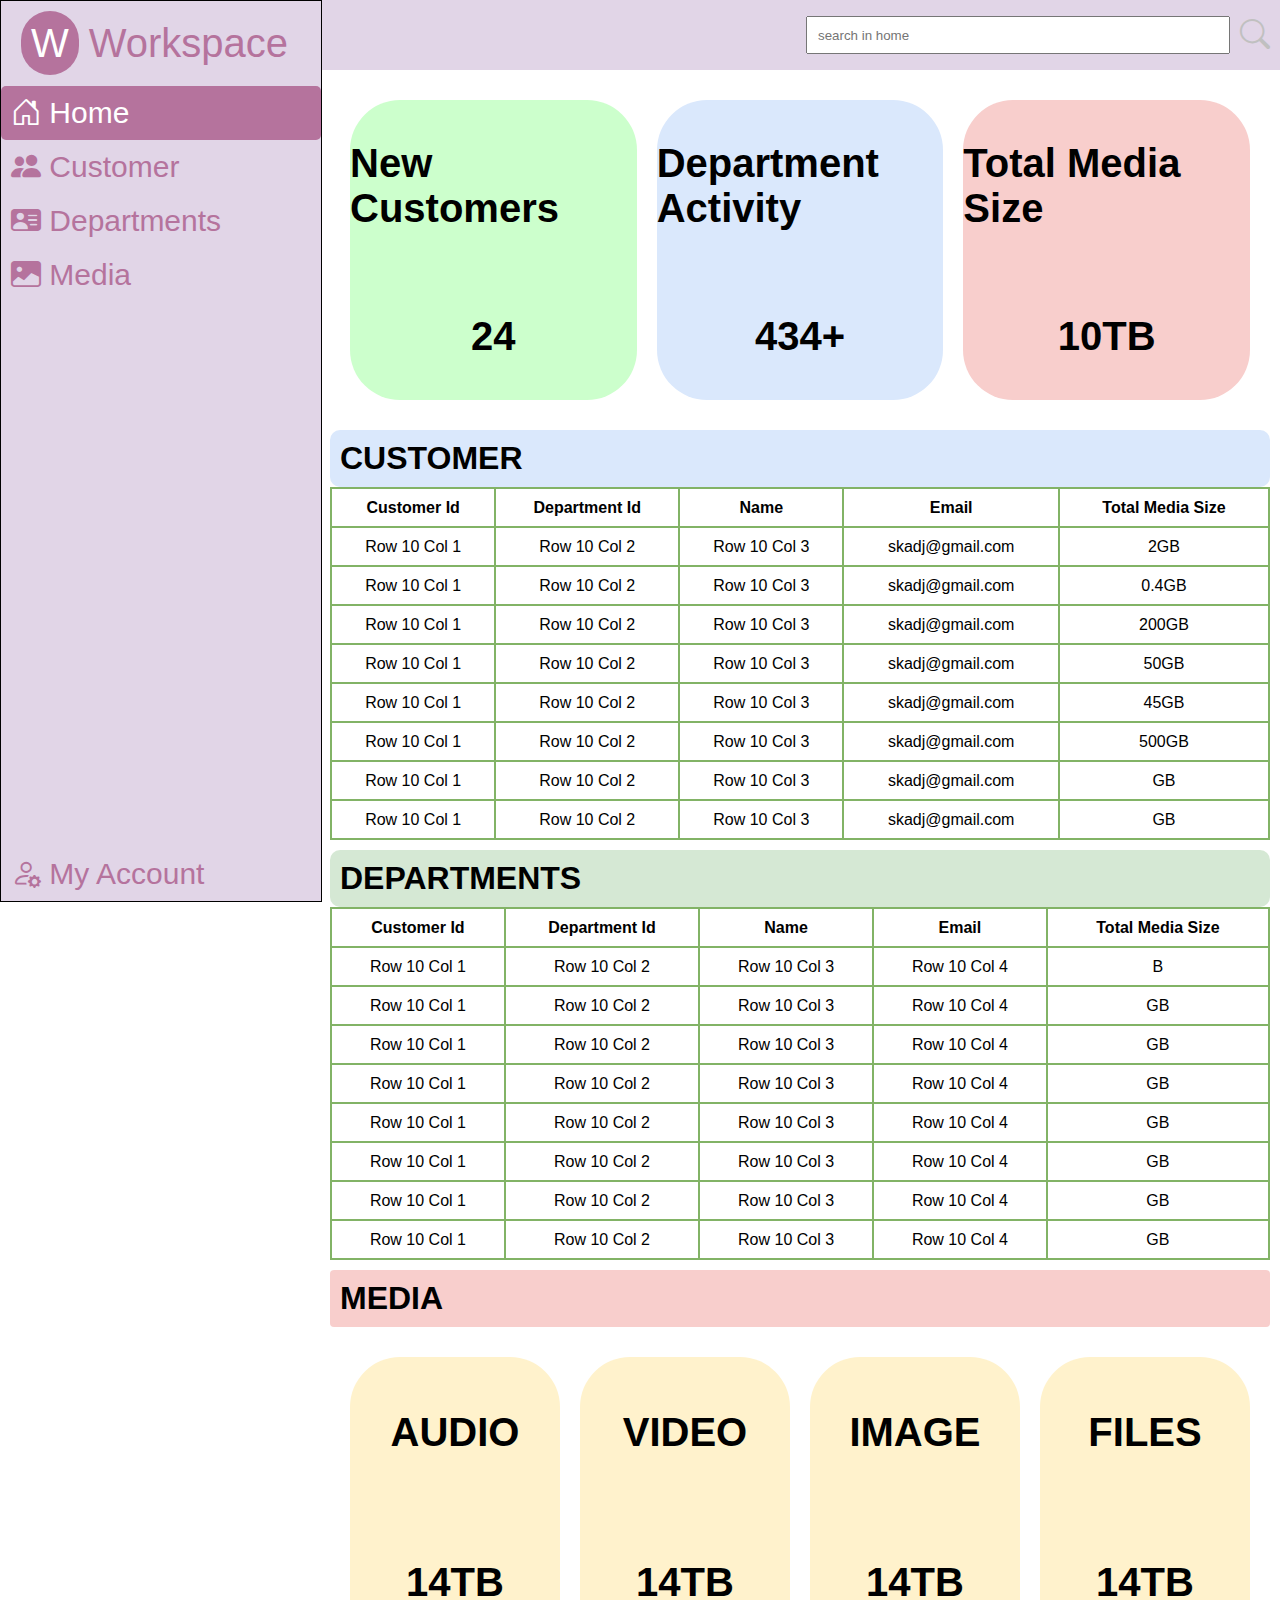
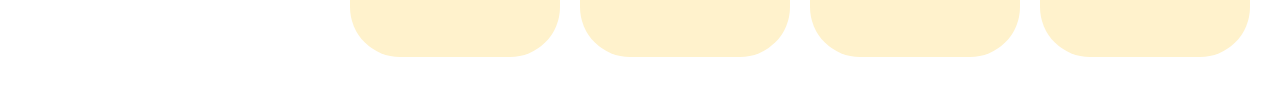
<file: html/index.html>
<!DOCTYPE html>
<html lang="en">

<head>
  <meta charset="UTF-8" />
  <meta name="viewport" content="width=device-width, initial-scale=1.0" />
  <meta name="description" content="" />

  <title>Home</title>
</head>
<link rel="stylesheet" href="/css/stylesheet.css" />
<link rel="stylesheet" href="https://cdn.jsdelivr.net/npm/bootstrap-icons@1.11.3/font/bootstrap-icons.min.css" />
<script src="/js/script1.js"></script>

<body>
  <div class="entire">
    <div class="side">
      <div>
        <div class="Workspace">
          <span style="border-radius: 30px;color: white;background-color: #b5739d;">W</span><span>Workspace</span>
        </div>
        <div class="Home select active">
          <a href="index.html"><i class="bi bi-house-door"></i> Home</a>
        </div>
        <div class="Customer select">
          <a href="page2.html"><i class="bi bi-people-fill"></i> Customer</a>
        </div>
        <div class="Departments select">
          <a href="page3.html"><i class="bi bi-person-vcard-fill"></i> Departments</a>
        </div>
        <div class="Media select">
          <a href="page4.html"><i class="bi bi-image-fill"></i> Media</a>
        </div>
      </div>
      <div class="Account select">
        <a href="account.html"><i class="bi bi-person-gear"></i> My Account</a>
      </div>
    </div>
    <div class="main">
      <nav class="navigationBar">
        <div style="margin: 0 10px; align-items: center; display: flex">
          <input type="text" placeholder="search in home" /><i class="bi bi-search"></i><br />
        </div>
      </nav>
      <div class="section1">
        <div class="box" style="background-color: rgb(204, 255, 204);">
          <p>New Customers </p>
          <p>24</p>
        </div>
        <div class="box" style="background-color: #dae8fc;">
          <p>Department Activity</p>
          <p>434+</p>
        </div>
        <div class="box" style="background-color: rgb(248, 206, 204);">
          <p>Total Media Size</p>
          <p>10TB</p>
        </div>
      </div>
      <div class="Customer table">
        <nav class="common" style="background-color: rgb(218, 232, 252);">
          <h1>CUSTOMER</h1>
        </nav>
        <table id="CustomerTable" style="width: 100%">
          <thead>
            <tr>
              <th>Customer Id</td>
              <th>Department Id</td>
              <th>Name</td>
              <th>Email</td>
              <th>Total Media Size</td>
            </tr>
          </thead>
          <tbody>

          </tbody>
        </table>
      </div>
      <div class="Departments table">
        <nav class="common" style="background-color: rgb(213, 232, 212);">
          <h1>DEPARTMENTS</h1>
        </nav>
        <table id="DepartmentTable" style="width: 100%">
          <thead>
            <tr>
              <th>Customer Id</th>
              <th>Department Id</th>
              <th>Name</th>
              <th>Email</th>
              <th>Total Media Size</th>
            </tr>
          </thead>
          <tbody>
          </tbody>
        </table>
      </div>
      <nav class="media">
        <h1>MEDIA</h1>
      </nav>

      <div class="section2">
        <div class="box mbox">
          <P>AUDIO</P>
          <P>14TB</P>
        </div>
        <div class="box mbox">
          <P>VIDEO</P>
          <P>14TB</P>
        </div>
        <div class="box mbox">
          <P>IMAGE</P>
          <P>14TB</P>
        </div>
        <div class="box mbox">
          <P>FILES</P>
          <P>14TB</P>
        </div>
      </div>

    </div>
  </div>
</body>

</html>
</file>
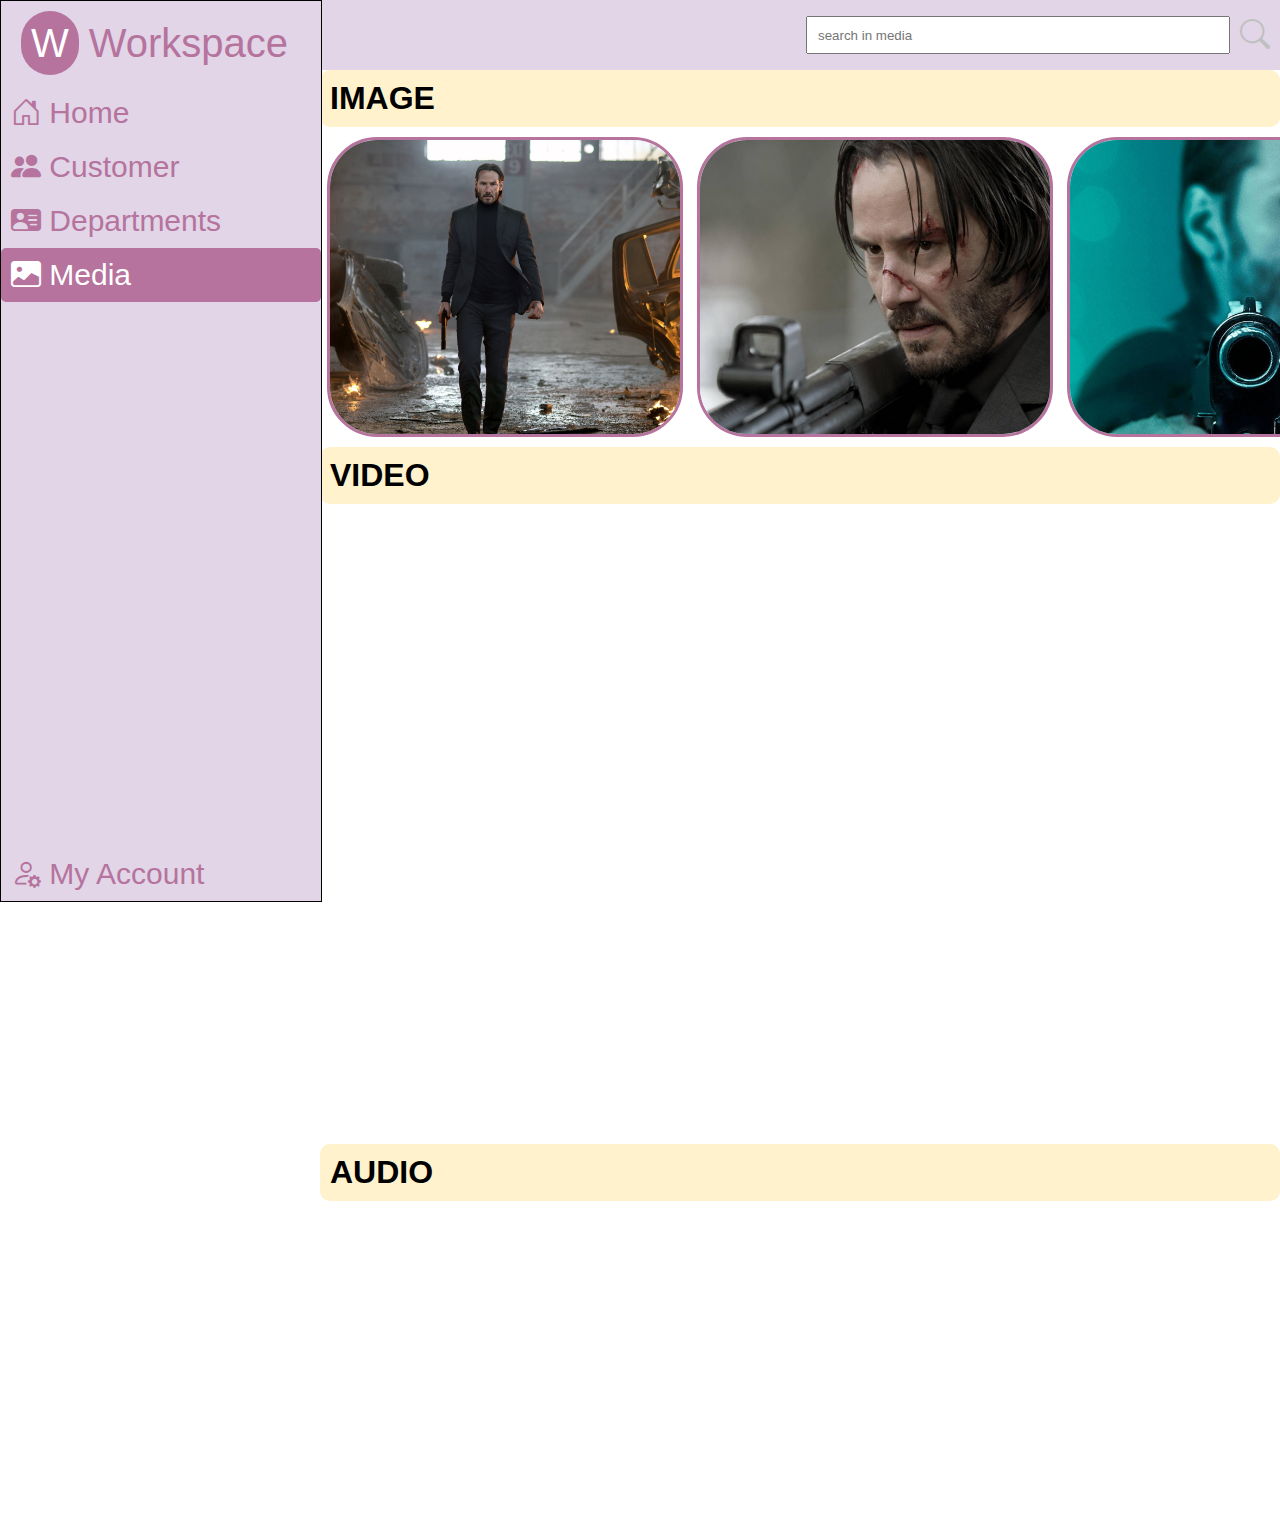
<file: html/page4.html>
<!DOCTYPE html>
<html lang="en">
  <head>
    <meta charset="UTF-8" />
    <meta name="viewport" content="width=device-width, initial-scale=1.0" />
    <meta name="description" content="" />

    <title>Media</title>
  </head>
  <link rel="stylesheet" href="/css/stylesheet.css" />
  <link
    rel="stylesheet"
    href="https://cdn.jsdelivr.net/npm/bootstrap-icons@1.11.3/font/bootstrap-icons.min.css"
  />
  <script src="/js/script1.js"></script>
  <body>
    <div class="entire">
      <div class="side">
        <div>
          <div class="Workspace">
            <span style="border-radius: 30px;color: white;background-color: #b5739d;">W</span><span>Workspace</span>
          </div>
          <div class="Home select">
            <a href="index.html"><i class="bi bi-house-door"></i> Home</a>
          </div>
          <div class="Customer select">
            <a href="page2.html"><i class="bi bi-people-fill"></i> Customer</a>
          </div>
          <div class="Departments select">
            <a href="page3.html"
              ><i class="bi bi-person-vcard-fill"></i> Departments</a
            >
          </div>
          <div class="Media select active">
            <a href="page4.html"><i class="bi bi-image-fill"></i> Media</a>
          </div>
        </div>
        <div class="Account select">
          <a href="account.html"
            ><i class="bi bi-person-gear"></i> My Account</a
          >
        </div>
      </div>
      <div class="main">
        <nav class="navigationBar">
          <div style="margin: 0 10px; align-items: center; display: flex">
            <input type="text" placeholder="search in media" /><i
              class="bi bi-search"
            ></i
            ><br />
          </div>
        </nav>
        <div class="image common" style="background-color:rgb(255, 242, 204) ;"><h1>IMAGE</h1></div>
        <div style="display: flex; flex-direction: row;justify-content: space-around;">
            <div class="box"><img src="/Assets/john-wick-5565461d4c1b0.jpg" alt="img"></div>
            <div class="box"><img src="/Assets/john-wick-5cb3599b8955f.jpg" alt="img"></div>
            <div class="box"><img src="/Assets/john-wick-5cb359b3364e3.jpg" alt="img"></div>
        </div>
        <div class="video common" style="background-color:rgb(255, 242, 204) ;"><h1>VIDEO</h1></div>
        <div style="display: flex; flex-direction: row;justify-content: space-around;"">
           <div class="box"></div>
           <div class="box"></div>
           <div class="box"></div>
        </div>
        <div style="display: flex; flex-direction: row;justify-content: space-around;">
          <div class="box"></div>
          <div class="box"></div>
          <div class="box"></div>
       </div>
        <div class="audio common" style="background-color:rgb(255, 242, 204) ;"><h1>AUDIO</h1></div>
        <div style="display: flex; flex-direction: row;justify-content: space-around;">
          <div class="box"></div>
          <div class="box"></div>
          <div class="box"></div>
        </div>
      </div>
    </div>
  </body>
</html>
</file>
<file: css/stylesheet.css>
* {
  padding: 0;
  margin: 0;
  font-family: Arial, Helvetica, sans-serif;
}
body {
  height: auto;
}
.entire {
  display: flex;
  width: 100%;
  height: 100%;
  justify-content: space-between;
}
.main {
  /* display: flex; */
  width: 75%;
  height: auto;
  margin-left: 25%;

  /* border: solid black 1px; */
  /* flex-direction: column; */
}

.side {
  display: flex;
  height: 100vh;
  width: 25%;
  border: solid black 1px;
  position: fixed;
  flex-direction: column;
  justify-content: space-between;
  background-color: #e1d5e7;
}
.side a {
  text-decoration: none;
  color: #b5739d;
  font-size: 30px;
  display: block;
  border-radius: 5px;
  padding: 10px;
}
.select a:hover {
  background-color: #b5739d;
  color: white;
}
/* .active {
  background-color: #b5739d;
} */
.active a{
  background-color: #b5739d;
  color: white;
}
.navigationBar {
  display: flex;
  justify-content: flex-end;
  align-items: center;
  width: 100%;
  height: 70px;
  background-color:#e1d5e7 ; /* Black gradient background */
  /* background-image: linear-gradient(to bottom right, #000000, #333333); */
  color: #c0c0c0;
}
.navigationBar input {
  padding: 10px;
  margin: 10px;
  width: 400px;
  height: 14px;
}
table {
  margin: 20px 0;
}
.section1 {
  /* width: 100%; */
  display: flex;
  justify-content: space-around;
  margin: 20px;
}
.box {
  display: flex;
  flex-direction: column;
  justify-content: space-around;
  align-items: center;
  height: 300px;
  width: 350px;
  /* background-color: aquamarine; */
  border-radius: 50px;
  margin: 10px;
  font-size: 40px;
  font-weight: bolder;
  word-wrap: break-word;
}
.table {
  margin: 10px;
}
table {
  margin: 0px;
  border-collapse: collapse;
  text-align: center;
}
tr {
  height: 39px;
  border: solid #82b366 2px;
}
td {
  border: solid #82b366 2px;
}
th {
  border: solid #82b366 2px;
}
.common {
  padding: 10px 10px;
  border-radius: 10px;
}
.Workspace{
  margin: 20px;
}
.Workspace span {
  font-size: 40px;
  padding: 10px;
  color: #b5739d;
}
i {
  font-size: 30px;
}
.mbox {
  background-color: rgb(255, 242, 204);
}
.media {
  margin: 5px 10px;
  background-color: #f8cecc;
  padding: 10px 10px;
  border-radius: 4px;
}
.section2 {
  display: flex;
  justify-content: space-around;
  margin: 20px;
}
/* account */
.form {
  padding: 10px;
}
.form input {
  padding: 10px 0px;
  width: 40%;
  margin: 10px 0;
}
.button {
  display: flex;
  justify-content: center;
}
.button input {
  padding: 5px 15px;
  border-radius: 5px;
  font-size: 20px;
}
label {
  font-size: 20px;
}
.pic {
  display: inline;
  margin: 10px;
}
.pic i {
  font-size: 150px;
}
/* media */
.box img{
  height: 300px;
  width: 350px;
  object-fit: cover;
  border: solid #b5739d;
  border-radius: 50px;
}

/*Customer*/
.P {
  margin: 10px;
}
.logo1{
  width: 30px;
}
</file>
